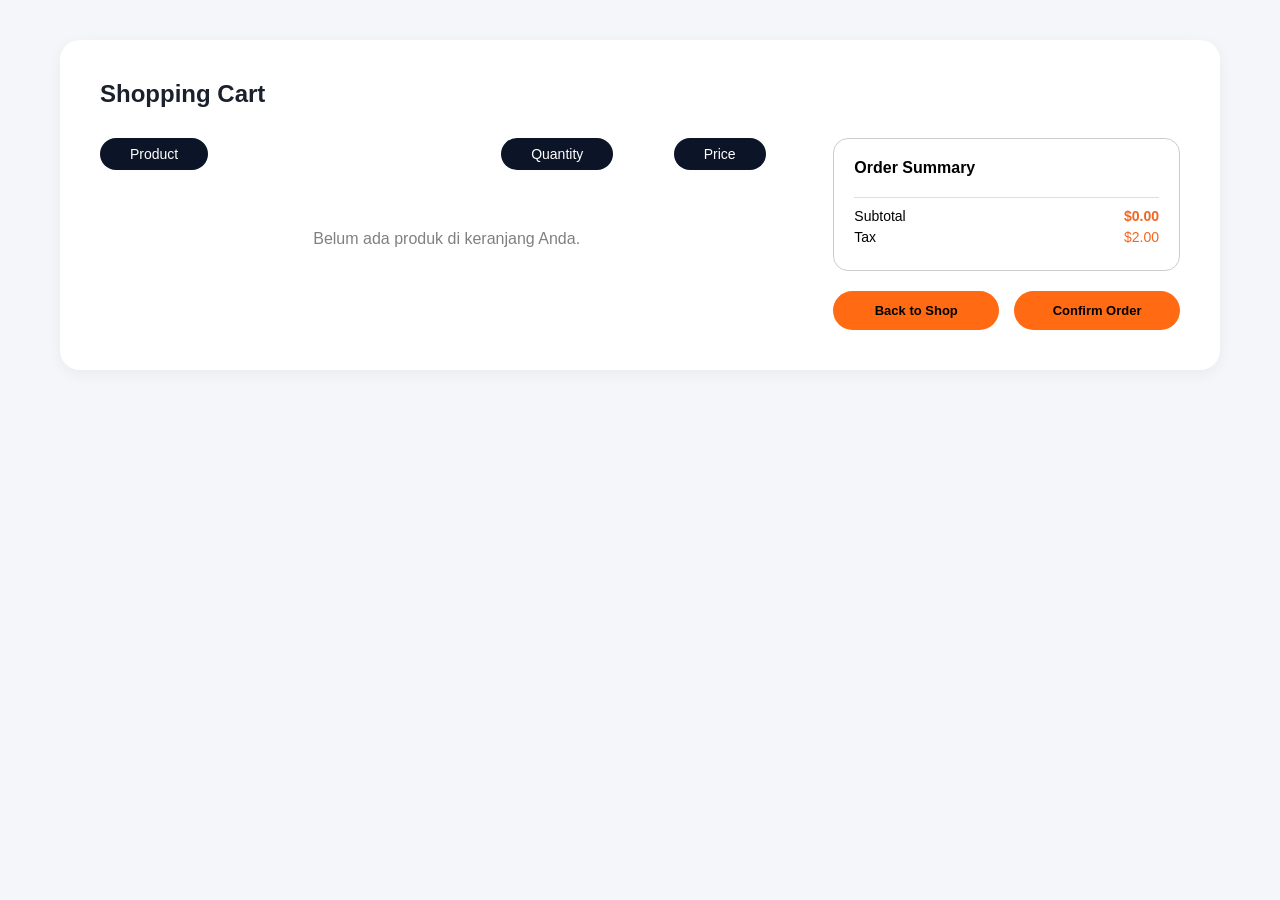
<file: cart.html>
<!DOCTYPE html>
<html lang="en">
<head>
    <meta charset="UTF-8">
    <meta name="viewport" content="width=device-width, initial-scale=1.0">
    <title>Shopping Cart - 98 CAPS</title>
    <link rel="stylesheet" href="style.css"> </head>
<body style="background-color: #f4f6f9;">

    <header class="main-header">
        </header>

    <main class="cart-container">
        <div class="cart-wrapper">
            <h2>Shopping Cart</h2>

            <div class="cart-content-layout">
                <div class="cart-items-section">
                    
                    <div class="cart-table-header">
                        <div class="header-pill">Product</div>
                        <div class="header-pill text-center">Quantity</div>
                        <div class="header-pill text-center">Price</div>
                    </div>

                    <div id="cart-items-list">
                        </div>

                </div>

                <div class="cart-summary-section">
                    <div class="summary-box">
                        <h3>Order Summary</h3>
                        
                        <div id="summary-items-list" class="summary-list">
                            </div>

                        <hr class="summary-divider">

                        <div class="summary-totals">
                            <div class="total-row">
                                <span>Subtotal</span>
                                <span id="summary-subtotal" style="color: #f26522; font-weight: bold;">$0.00</span>
                            </div>
                            <div class="total-row">
                                <span>Tax</span>
                                <span style="color: #f26522;">$2.00</span>
                            </div>
                        </div>
                    </div>

                    <div class="summary-buttons">
                        <button class="btn-back-shop" onclick="window.location.href='index.html'">Back to Shop</button>
                       <button class="btn-confirm-order" onclick="window.location.href='payment.html'">Confirm Order</button>
                    </div>
                </div>
            </div>
        </div>
    </main>

    <script src="script.js"></script>
</body>
</html>
</file>
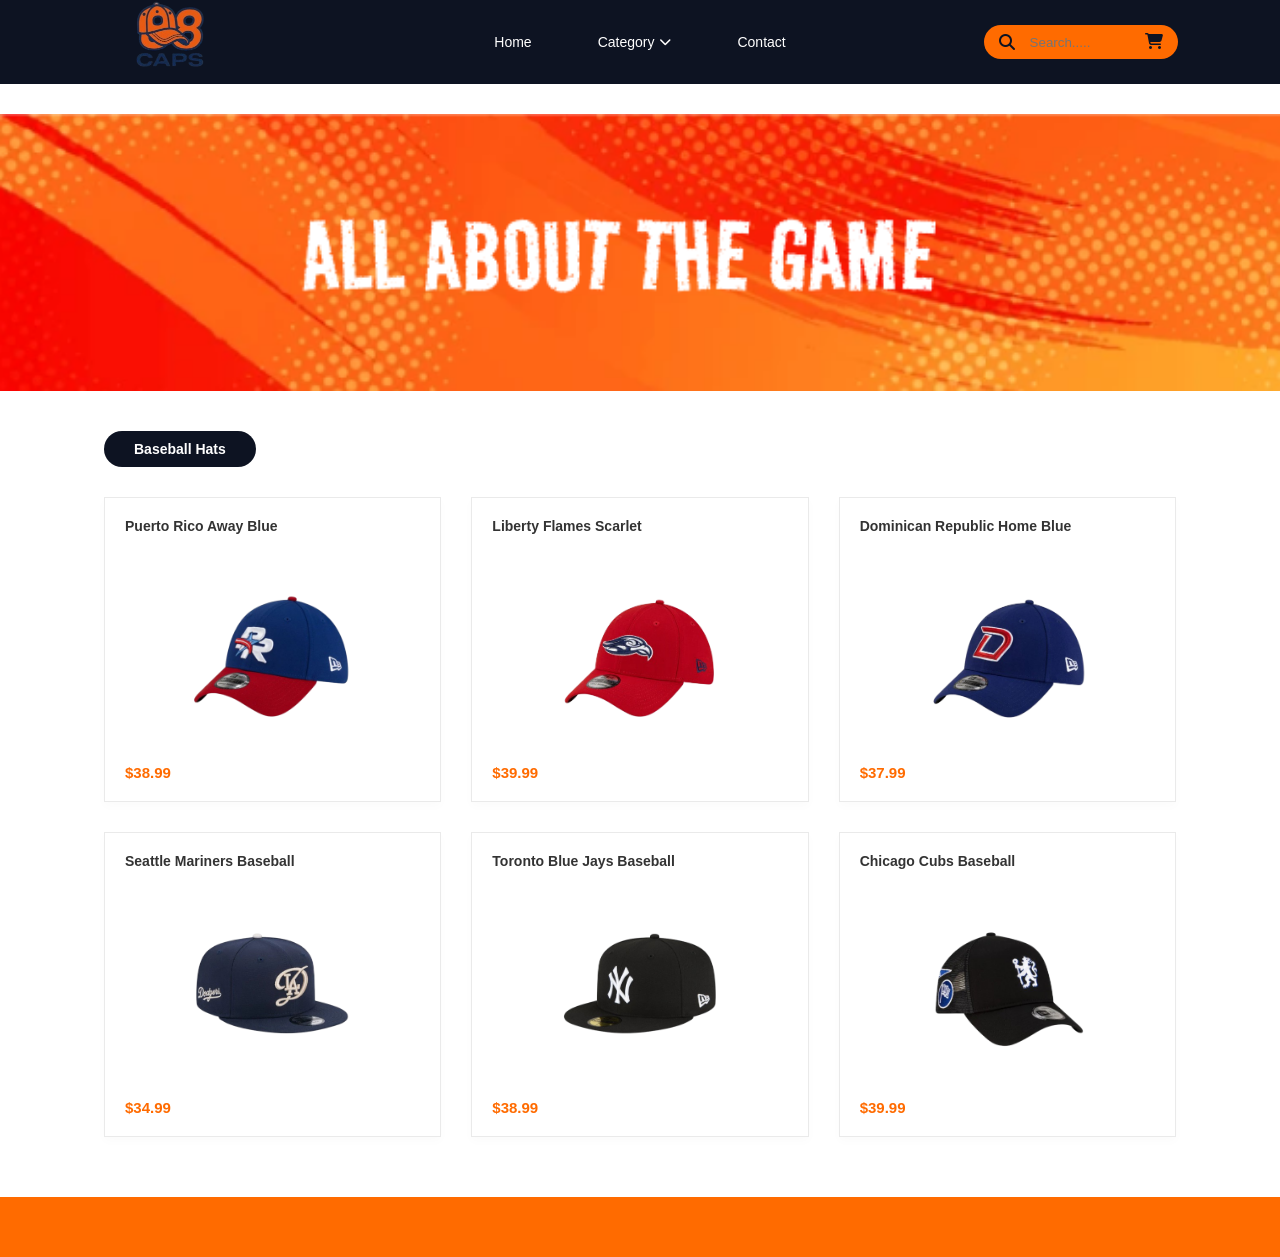
<file: category-baseball.html>
<!DOCTYPE html>
<html lang="en">
<head>
    <meta charset="UTF-8">
    <meta name="viewport" content="width=device-width, initial-scale=1.0">
    <title>Baseball Hats - 98 CAPS</title>
    <link rel="stylesheet" href="style.css">
    <link rel="stylesheet" href="https://cdnjs.cloudflare.com/ajax/libs/font-awesome/6.4.0/css/all.min.css">
</head>
<body style="background-color: #ffffff; margin: 0; padding: 0;">

    <header class="main-header">
        <nav class="navbar" style="background-color: #0d1322; display: flex; justify-content: space-between; align-items: center; padding: 15px 8%; position: relative; z-index: 9999;">
            <div class="logo">
                <a href="index.html">
                    <img src="assets/images/logo.png" alt="98 CAPS" style="height: 50px;">
                </a>
            </div>
            
            <div class="nav-links" style="display: flex; gap: 30px; align-items: center;">
                <a href="index.html" style="color: white; text-decoration: none;">Home</a>
                
                <div class="dropdown" style="position: relative; display: inline-block;">
                    <a href="#" style="color: white; text-decoration: none; cursor: pointer;">
                        Category <i class="fa-solid fa-chevron-down" style="font-size: 12px;"></i>
                    </a>
                    <div class="dropdown-content" style="display: none; position: absolute; background-color: #0d1322; min-width: 150px; z-index: 999; top: 100%; left: 0; padding: 10px 0;">
                        <a href="category-snapback.html" style="color: white; padding: 10px 15px; text-decoration: none; display: block; transition: color 0.2s;">Snapback Hats</a>
                        <a href="category-trucker.html" style="color: white; padding: 10px 15px; text-decoration: none; display: block; transition: color 0.2s;">Trucker Hats</a>
                        <a href="category-baseball.html" style="color: white; padding: 10px 15px; text-decoration: none; display: block; transition: color 0.2s;">Baseball Hats</a>
                    </div>
                </div>
                
                <a href="#" style="color: white; text-decoration: none;">Contact</a>
            </div>
            
            <div class="search-cart-container" style="background-color: #ff6b00; padding: 8px 15px; border-radius: 25px; display: flex; align-items: center; gap: 15px;">
                <i class="fa-solid fa-magnifying-glass" style="color: #0d1322;"></i>
                <input type="text" placeholder="Search....." style="background: transparent; border: none; outline: none; color: #0d1322; width: 100px;">
                <a href="cart.html" style="color: #0d1322;"><i class="fa-solid fa-cart-shopping"></i></a>
            </div>
        </nav>
    </header>

    <div class="banner-kategori">
        <img src="assets/images/banner-baseball.png" alt="Baseball Hats Banner">
    </div>

    <main class="kategori-container">
        <div class="badge-kategori">Baseball Hats</div>

        <div class="product-grid">
            
            <div class="product-card" onclick="goToDetail(21)">
                <h3 class="product-title">Puerto Rico Away Blue</h3>
                <div class="product-img-wrapper">
                    <img src="assets/images/rr.png" alt="Braves" class="img-main">
                    <img src="assets/images/rr-model.png" alt="Braves Model" class="img-hover">
                </div>
                <p class="product-price">$38.99</p>
            </div>

            <div class="product-card" onclick="goToDetail(22)">
                <h3 class="product-title">Liberty Flames Scarlet</h3>
                <div class="product-img-wrapper">
                    <img src="assets/images/flame.png" alt="Astros" class="img-main">
                    <img src="assets/images/flame-model.png" alt="Astros Model" class="img-hover">
                </div>
                <p class="product-price">$39.99</p>
            </div>

            <div class="product-card" onclick="goToDetail(23)">
                <h3 class="product-title">Dominican Republic Home Blue</h3>
                <div class="product-img-wrapper">
                    <img src="assets/images/d.png" alt="Rangers" class="img-main">
                    <img src="assets/images/d-model.png" alt="Rangers Model" class="img-hover">
                </div>
                <p class="product-price">$37.99</p>
            </div>

            <div class="product-card" onclick="goToDetail(24)">
                <h3 class="product-title">Seattle Mariners Baseball</h3>
                <div class="product-img-wrapper">
                    <img src="assets/images/dodgers.png" alt="Mariners" class="img-main">
                    <img src="assets/images/dodgers-model.png" alt="Mariners Model" class="img-hover">
                </div>
                <p class="product-price">$34.99</p>
            </div>

            <div class="product-card" onclick="goToDetail(25)">
                <h3 class="product-title">Toronto Blue Jays Baseball</h3>
                <div class="product-img-wrapper">
                    <img src="assets/images/yankees-bw.png" alt="Blue Jays" class="img-main">
                    <img src="assets/images/yankees-model.png" alt="Blue Jays Model" class="img-hover">
                </div>
                <p class="product-price">$38.99</p>
            </div>

            <div class="product-card" onclick="goToDetail(26)">
                <h3 class="product-title">Chicago Cubs Baseball</h3>
                <div class="product-img-wrapper">
                    <img src="assets/images/chelsea.png" alt="Cubs" class="img-main">
                    <img src="assets/images/chelsea-model.png" alt="Cubs Model" class="img-hover">
                </div>
                <p class="product-price">$39.99</p>
            </div>

        </div>
    </main>

    <div class="bottom-bar"></div>

    <script src="script.js"></script>

    <script>
        const dropdown = document.querySelector('.dropdown');
        const dropdownContent = document.querySelector('.dropdown-content');

        dropdown.addEventListener('mouseenter', () => dropdownContent.style.display = 'block');
        dropdown.addEventListener('mouseleave', () => dropdownContent.style.display = 'none');
        
        const dropdownLinks = document.querySelectorAll('.dropdown-content a');
        dropdownLinks.forEach(link => {
            link.addEventListener('mouseenter', () => {
                link.style.color = '#ff6b00';
            });
            link.addEventListener('mouseleave', () => {
                link.style.color = '#ffffff';
            });
        });
    </script>
</body>
</html>
</file>
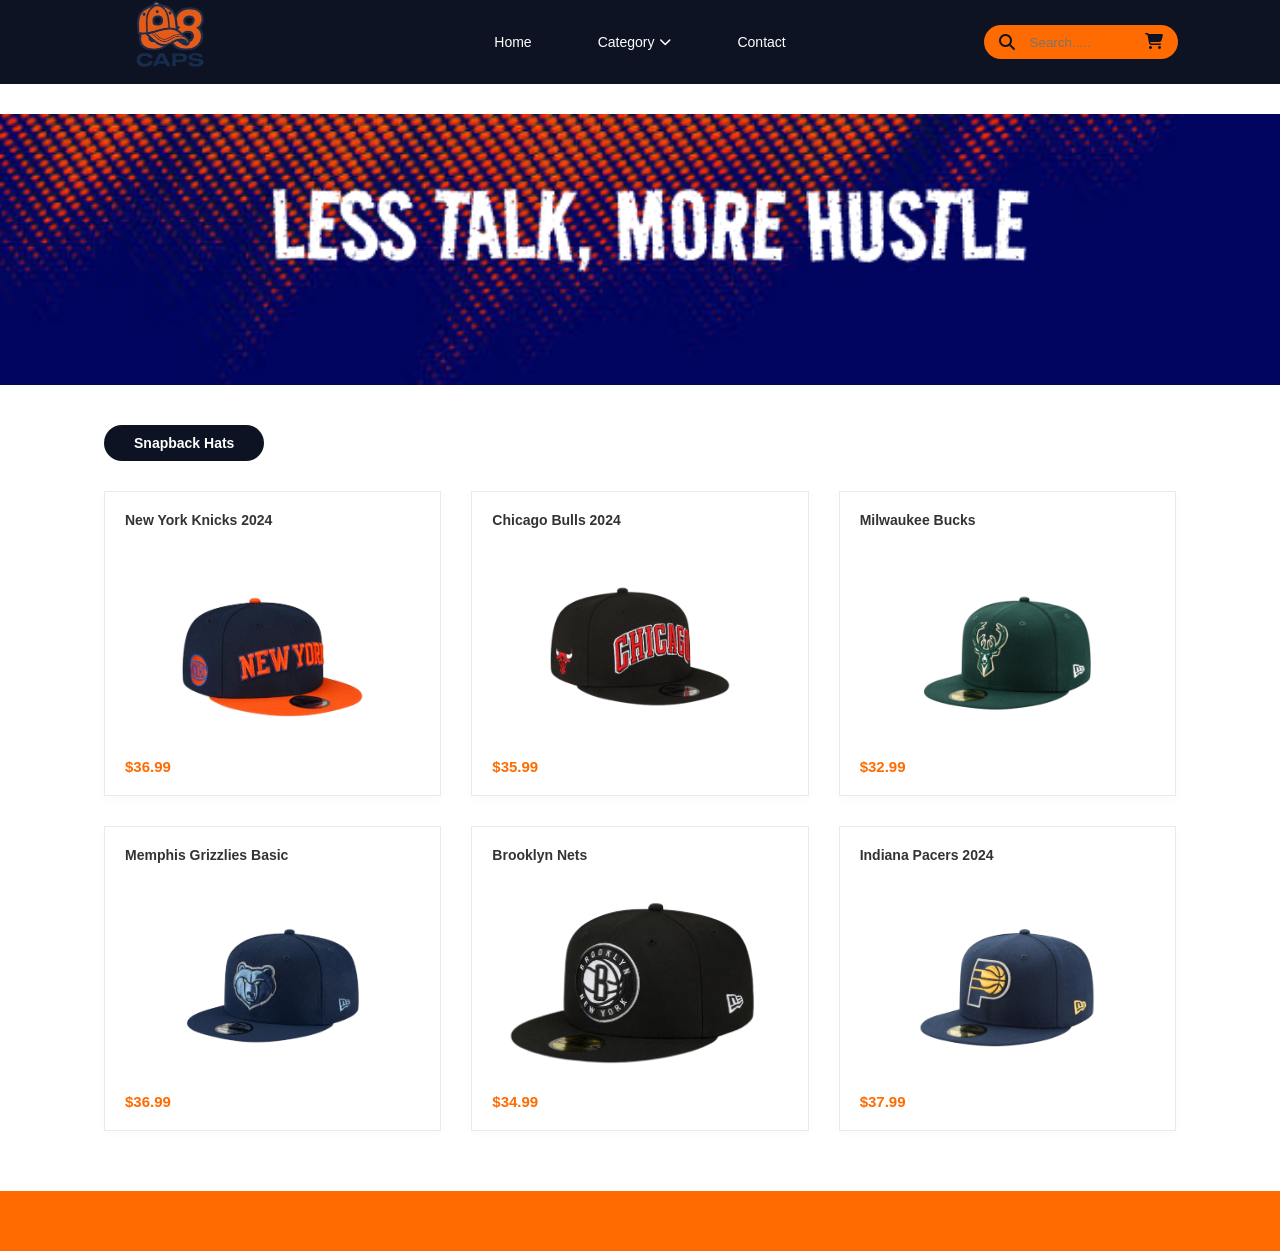
<file: category-snapback.html>
<!DOCTYPE html>
<html lang="en">
<head>
    <meta charset="UTF-8">
    <meta name="viewport" content="width=device-width, initial-scale=1.0">
    <title>Snapback Hats - 98 CAPS</title>
    <link rel="stylesheet" href="style.css">
    <link rel="stylesheet" href="https://cdnjs.cloudflare.com/ajax/libs/font-awesome/6.4.0/css/all.min.css">
</head>
<body style="background-color: #ffffff; margin: 0; padding: 0;">

    <header class="main-header">
        <nav class="navbar" style="background-color: #0d1322; display: flex; justify-content: space-between; align-items: center; padding: 15px 8%; position: relative; z-index: 9999;">
            <div class="logo">
                <a href="index.html">
                    <img src="assets/images/logo.png" alt="98 CAPS" style="height: 50px;">
                </a>
            </div>
            
            <div class="nav-links" style="display: flex; gap: 30px; align-items: center;">
                <a href="index.html" style="color: white; text-decoration: none;">Home</a>
                
                <div class="dropdown" style="position: relative; display: inline-block;">
                    <a href="#" style="color: white; text-decoration: none; cursor: pointer;">
                        Category <i class="fa-solid fa-chevron-down" style="font-size: 12px;"></i>
                    </a>
                    <div class="dropdown-content" style="display: none; position: absolute; background-color: #0d1322; min-width: 150px; z-index: 999; top: 100%; left: 0; padding: 10px 0;">
                        <a href="category-snapback.html" style="color: white; padding: 10px 15px; text-decoration: none; display: block; transition: color 0.2s;">Snapback Hats</a>
                        <a href="category-trucker.html" style="color: white; padding: 10px 15px; text-decoration: none; display: block; transition: color 0.2s;">Trucker Hats</a>
                        <a href="category-baseball.html" style="color: white; padding: 10px 15px; text-decoration: none; display: block; transition: color 0.2s;">Baseball Hats</a>
                    </div>
                </div>
                
                <a href="#" style="color: white; text-decoration: none;">Contact</a>
            </div>
            
            <div class="search-cart-container" style="background-color: #ff6b00; padding: 8px 15px; border-radius: 25px; display: flex; align-items: center; gap: 15px;">
                <i class="fa-solid fa-magnifying-glass" style="color: #0d1322;"></i>
                <input type="text" placeholder="Search....." style="background: transparent; border: none; outline: none; color: #0d1322; width: 100px;">
                <a href="cart.html" style="color: #0d1322;"><i class="fa-solid fa-cart-shopping"></i></a>
            </div>
        </nav>
    </header>

    <div class="banner-kategori">
        <img src="assets/images/banner-hustle.png" alt="Less Talk More Hustle Banner">
    </div>

    <main class="kategori-container">
        <div class="badge-kategori">Snapback Hats</div>

        <div class="product-grid">
            
            <div class="product-card" onclick="goToDetail(10)">
                <h3 class="product-title">New York Knicks 2024</h3>
                <div class="product-img-wrapper">
                    <img src="assets/images/knicks.png" alt="Knicks" class="img-main">
                    <img src="assets/images/knicks-model.png" alt="Knicks Model" class="img-hover">
                </div>
                <p class="product-price">$36.99</p>
            </div>

            <div class="product-card" onclick="goToDetail(11)">
                <h3 class="product-title">Chicago Bulls 2024</h3>
                <div class="product-img-wrapper">
                    <img src="assets/images/bulls2024.png" alt="Bulls" class="img-main">
                    <img src="assets/images/bulls2024-model.png" alt="Bulls Model" class="img-hover">
                </div>
                <p class="product-price">$35.99</p>
            </div>

            <div class="product-card" onclick="goToDetail(12)">
                <h3 class="product-title">Milwaukee Bucks</h3>
                <div class="product-img-wrapper">
                    <img src="assets/images/bucks.png" alt="Bucks" class="img-main">
                    <img src="assets/images/bucks-model.png" alt="Bucks Model" class="img-hover">
                </div>
                <p class="product-price">$32.99</p>
            </div>

            <div class="product-card" onclick="goToDetail(13)">
                <h3 class="product-title">Memphis Grizzlies Basic</h3>
                <div class="product-img-wrapper">
                    <img src="assets/images/grizzlies.png" alt="Grizzlies" class="img-main">
                    <img src="assets/images/grizzlies-model.png" alt="Grizzlies Model" class="img-hover">
                </div>
                <p class="product-price">$36.99</p>
            </div>

            <div class="product-card" onclick="goToDetail(14)">
                <h3 class="product-title">Brooklyn Nets</h3>
                <div class="product-img-wrapper">
                    <img src="assets/images/nets.png" alt="Nets" class="img-main">
                    <img src="assets/images/nets-model.png" alt="Nets Model" class="img-hover">
                </div>
                <p class="product-price">$34.99</p>
            </div>

            <div class="product-card" onclick="goToDetail(15)">
                <h3 class="product-title">Indiana Pacers 2024</h3>
                <div class="product-img-wrapper">
                    <img src="assets/images/pacers.png" alt="Pacers" class="img-main">
                    <img src="assets/images/pacers-model.png" alt="Pacers Model" class="img-hover">
                </div>
                <p class="product-price">$37.99</p>
            </div>

        </div>
    </main>

    <div class="bottom-bar"></div>

    <script src="script.js"></script>

    <script>
        const dropdown = document.querySelector('.dropdown');
        const dropdownContent = document.querySelector('.dropdown-content');

        dropdown.addEventListener('mouseenter', () => dropdownContent.style.display = 'block');
        dropdown.addEventListener('mouseleave', () => dropdownContent.style.display = 'none');
        
        // CSS Hover Dropdown Simple via JS
        const dropdownLinks = document.querySelectorAll('.dropdown-content a');
        dropdownLinks.forEach(link => {
            link.addEventListener('mouseenter', () => {
                link.style.color = '#ff6b00'; // Berubah jadi oranye
            });
            link.addEventListener('mouseleave', () => {
                link.style.color = '#ffffff'; // Kembali putih
            });
        });
    </script>
</body>
</html>
</file>
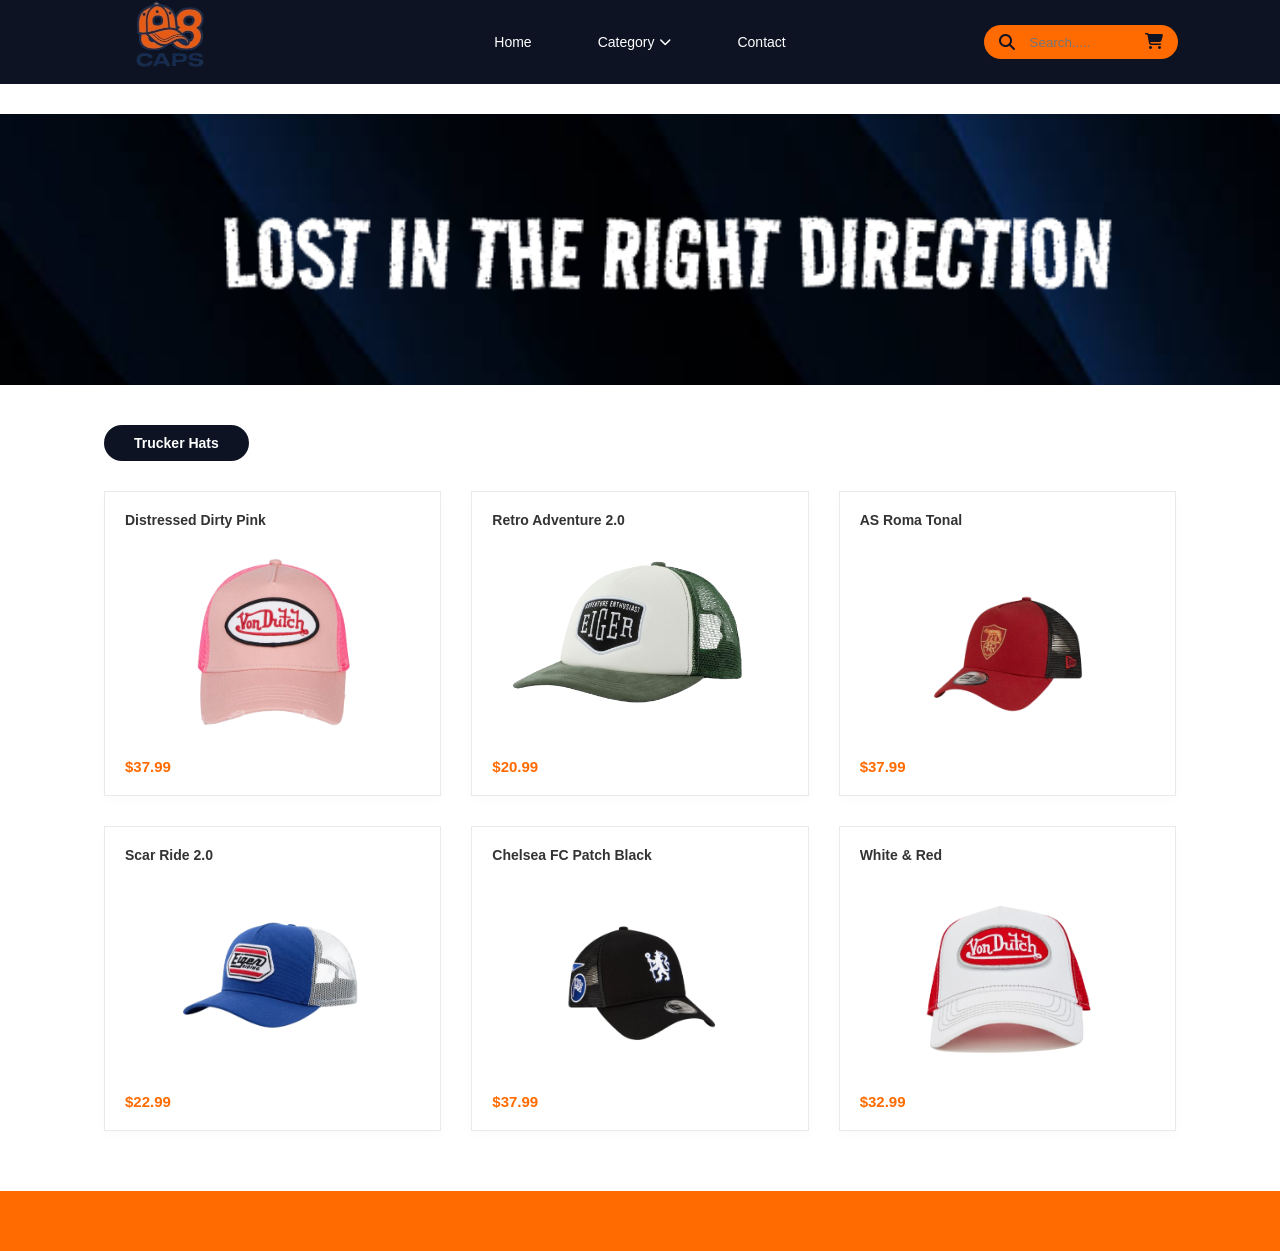
<file: category-trucker.html>
<!DOCTYPE html>
<html lang="en">
<head>
    <meta charset="UTF-8">
    <meta name="viewport" content="width=device-width, initial-scale=1.0">
    <title>Trucker Hats - 98 CAPS</title>
    <link rel="stylesheet" href="style.css">
    <link rel="stylesheet" href="https://cdnjs.cloudflare.com/ajax/libs/font-awesome/6.4.0/css/all.min.css">
</head>
<body style="background-color: #ffffff; margin: 0; padding: 0;">

    <header class="main-header">
        <nav class="navbar" style="background-color: #0d1322; display: flex; justify-content: space-between; align-items: center; padding: 15px 8%; position: relative; z-index: 9999;">
            <div class="logo">
                <a href="index.html">
                    <img src="assets/images/logo.png" alt="98 CAPS" style="height: 50px;">
                </a>
            </div>
            
            <div class="nav-links" style="display: flex; gap: 30px; align-items: center;">
                <a href="index.html" style="color: white; text-decoration: none;">Home</a>
                
                <div class="dropdown" style="position: relative; display: inline-block;">
                    <a href="#" style="color: white; text-decoration: none; cursor: pointer;">
                        Category <i class="fa-solid fa-chevron-down" style="font-size: 12px;"></i>
                    </a>
                    <div class="dropdown-content" style="display: none; position: absolute; background-color: #0d1322; min-width: 150px; z-index: 999; top: 100%; left: 0; padding: 10px 0;">
                        <a href="category-snapback.html" style="color: white; padding: 10px 15px; text-decoration: none; display: block; transition: color 0.2s;">Snapback Hats</a>
                        <a href="category-trucker.html" style="color: white; padding: 10px 15px; text-decoration: none; display: block; transition: color 0.2s;">Trucker Hats</a>
                        <a href="category-baseball.html" style="color: white; padding: 10px 15px; text-decoration: none; display: block; transition: color 0.2s;">Baseball Hats</a>
                    </div>
                </div>
                
                <a href="#" style="color: white; text-decoration: none;">Contact</a>
            </div>
            
            <div class="search-cart-container" style="background-color: #ff6b00; padding: 8px 15px; border-radius: 25px; display: flex; align-items: center; gap: 15px;">
                <i class="fa-solid fa-magnifying-glass" style="color: #0d1322;"></i>
                <input type="text" placeholder="Search....." style="background: transparent; border: none; outline: none; color: #0d1322; width: 100px;">
                <a href="cart.html" style="color: #0d1322;"><i class="fa-solid fa-cart-shopping"></i></a>
            </div>
        </nav>
    </header>

    <div class="banner-kategori">
        <img src="assets/images/banner-trucker.png" alt="Trucker Hats Banner">
    </div>

    <main class="kategori-container">
        <div class="badge-kategori">Trucker Hats</div>

        <div class="product-grid">
            
            <div class="product-card" onclick="goToDetail(15)">
                <h3 class="product-title">Distressed Dirty Pink</h3>
                <div class="product-img-wrapper">
                    <img src="assets/images/vondutch-pink.png" alt="Dodgers" class="img-main">
                    <img src="assets/images/vondutch-pink-model.png" alt="Dodgers Model" class="img-hover">
                </div>
                <p class="product-price">$37.99</p>
            </div>

            <div class="product-card" onclick="goToDetail(16)">
                <h3 class="product-title">Retro Adventure 2.0</h3>
                <div class="product-img-wrapper">
                    <img src="assets/images/eiger-hijau.png" alt="Yankees" class="img-main">
                    <img src="assets/images/eiger-hijau-model.png" alt="Yankees Model" class="img-hover">
                </div>
                <p class="product-price">$20.99</p>
            </div>

            <div class="product-card" onclick="goToDetail(17)">
                <h3 class="product-title">AS Roma Tonal</h3>
                <div class="product-img-wrapper">
                    <img src="assets/images/roma.png" alt="Red Sox" class="img-main">
                    <img src="assets/images/roma-model.png" alt="Red Sox Model" class="img-hover">
                </div>
                <p class="product-price">$37.99</p>
            </div>

            <div class="product-card" onclick="goToDetail(18)">
                <h3 class="product-title">Scar Ride 2.0</h3>
                <div class="product-img-wrapper">
                    <img src="assets/images/eiger-biru.png" alt="Heat" class="img-main">
                    <img src="assets/images/eiger-biru-model.png" alt="Heat Model" class="img-hover">
                </div>
                <p class="product-price">$22.99</p>
            </div>

            <div class="product-card" onclick="goToDetail(19)">
                <h3 class="product-title">Chelsea FC Patch Black</h3>
                <div class="product-img-wrapper">
                    <img src="assets/images/chelsea.png" alt="Warriors" class="img-main">
                    <img src="assets/images/chelsea-model.png" alt="Warriors Model" class="img-hover">
                </div>
                <p class="product-price">$37.99</p>
            </div>

            <div class="product-card" onclick="goToDetail(20)">
                <h3 class="product-title">White & Red</h3>
                <div class="product-img-wrapper">
                    <img src="assets/images/vondutch-merah.png" alt="Suns" class="img-main">
                    <img src="assets/images/vondutch-merah-model.png" alt="Suns Model" class="img-hover">
                </div>
                <p class="product-price">$32.99</p>
            </div>

        </div>
    </main>

    <div class="bottom-bar"></div>

    <script src="script.js"></script>

    <script>
        const dropdown = document.querySelector('.dropdown');
        const dropdownContent = document.querySelector('.dropdown-content');

        dropdown.addEventListener('mouseenter', () => dropdownContent.style.display = 'block');
        dropdown.addEventListener('mouseleave', () => dropdownContent.style.display = 'none');
        
        const dropdownLinks = document.querySelectorAll('.dropdown-content a');
        dropdownLinks.forEach(link => {
            link.addEventListener('mouseenter', () => {
                link.style.color = '#ff6b00';
            });
            link.addEventListener('mouseleave', () => {
                link.style.color = '#ffffff';
            });
        });
    </script>
</body>
</html>
</file>
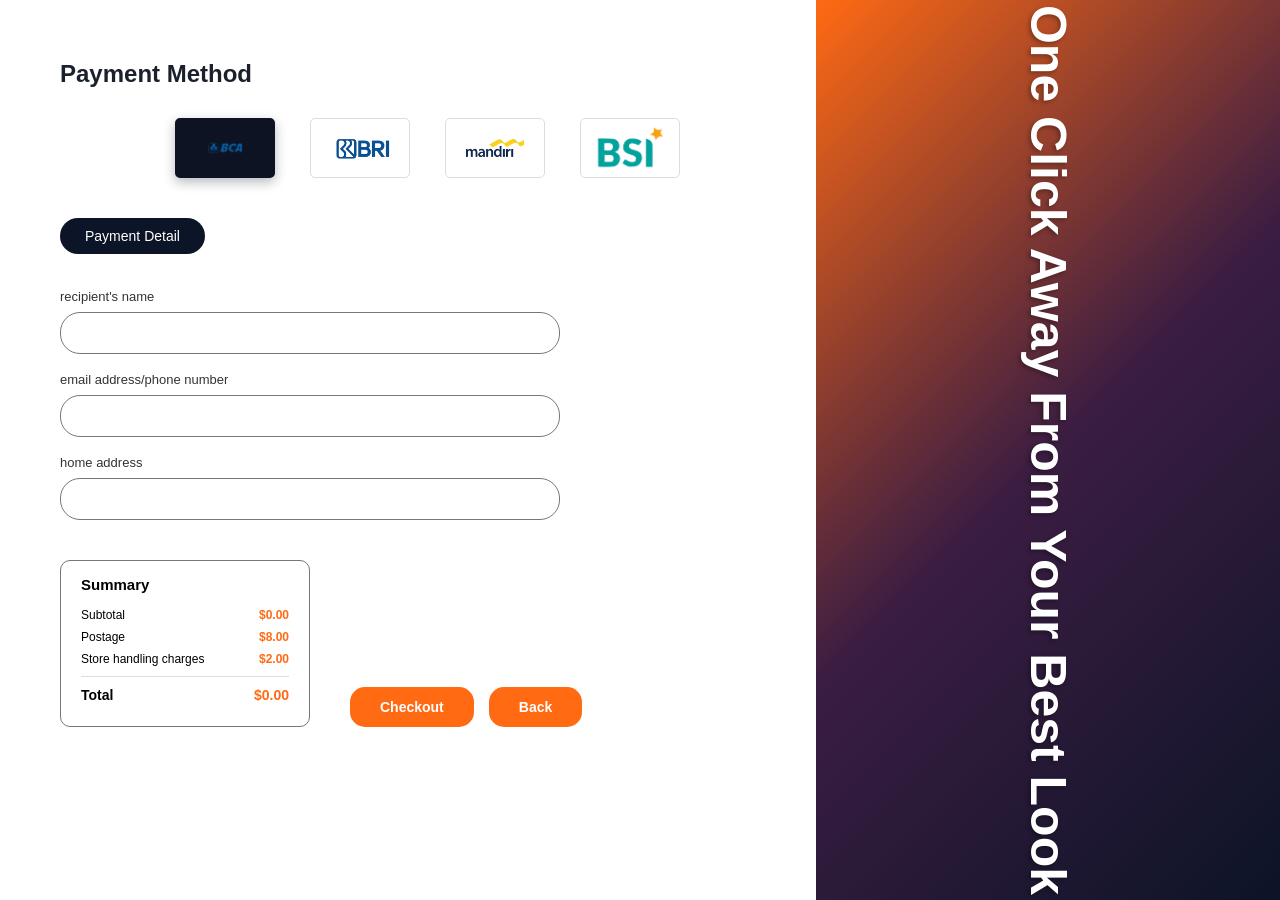
<file: payment.html>
<!DOCTYPE html>
<html lang="en">
<head>
    <meta charset="UTF-8">
    <meta name="viewport" content="width=device-width, initial-scale=1.0">
    <title>Payment Method - 98 CAPS</title>
    <link rel="stylesheet" href="style.css">
</head>
<body class="payment-body">

    <div class="checkout-container">
        <div class="checkout-left">
            <h2>Payment Method</h2>
            
            <div class="payment-logos">
                <div class="bank-btn active">
                    <img src="assets/images/bca.png" alt="BCA" onerror="this.outerHTML='<b>BCA</b>'">
                </div>
                <div class="bank-btn">
                    <img src="assets/images/bri.png" alt="BRI" onerror="this.outerHTML='<b>BRI</b>'">
                </div>
                <div class="bank-btn">
                    <img src="assets/images/mandiri.png" alt="Mandiri" onerror="this.outerHTML='<b>Mandiri</b>'">
                </div>
                <div class="bank-btn">
                    <img src="assets/images/bsi.png" alt="BSI" onerror="this.outerHTML='<b>BSI</b>'">
                </div>
            </div>

            <div class="payment-detail-badge">Payment Detail</div>

            <form class="checkout-form">
                <label>recipient's name</label>
                <input type="text" id="rec-name">
                
                <label>email address/phone number</label>
                <input type="text" id="rec-contact">
                
                <label>home address</label>
                <input type="text" id="rec-address">
            </form>

            <div class="checkout-bottom-row">
                <div class="checkout-summary">
                    <h4>Summary</h4>
                    <div class="summary-line">
                        <span>Subtotal</span>
                        <span id="checkout-subtotal" class="text-orange">$0.00</span>
                    </div>
                    <div class="summary-line">
                        <span>Postage</span>
                        <span class="text-orange">$8.00</span>
                    </div>
                    <div class="summary-line">
                        <span>Store handling charges</span>
                        <span class="text-orange">$2.00</span>
                    </div>
                    <hr class="summary-divider">
                    <div class="summary-line total-line">
                        <span>Total</span>
                        <span id="checkout-total" class="text-orange">$0.00</span>
                    </div>
                </div>

                <div class="checkout-actions">
                    <button class="btn-checkout" id="btn-process-checkout">Checkout</button>
                    <button class="btn-back" onclick="window.location.href='cart.html'">Back</button>
                </div>
            </div>
        </div>

        <div class="checkout-right">
            <div class="rotated-text">One Click Away From Your Best Look</div>
        </div>
    </div>

    <script src="script.js"></script>
</body>
</html>
</file>
<file: style.css>
/* --- RESET & GOALS --- */
* {
    margin: 0;
    padding: 0;
    box-sizing: border-box;
    font-family: 'Segoe UI', Tahoma, Geneva, Verdana, sans-serif;
}

body {
    background-color: #ffffff;
}

:root {
    --navy-blue: #0d1322;
    --orange: #ff6b00;
    --text-dark: #222222;
    --text-light: #888888;
}

/* --- NAVBAR --- */
.navbar {
    background-color: var(--navy-blue);
    display: flex;
    justify-content: space-between;
    align-items: center;
    padding: 15px 8%;
    position: relative;
    z-index: 9999;
}

.logo img {
    height: 40px; 
    transform: scale(2.0); 
    transform-origin: left center; 
}

.nav-links {
    display: flex;
    gap: 95px; 
    position: absolute; 
    left: 50%; 
    transform: translateX(-50%); 
}

.nav-links a {
    color: #ffffff;
    text-decoration: none;
    font-size: 14px;
    font-weight: 500;
    padding: 8px 18px; 
    border-radius: 20px; 
    transition: all 0.3s ease; 
    display: flex;
    align-items: center;
}

.nav-links a i {
    font-size: 10px;
    margin-left: 5px;
    transition: transform 0.3s ease; 
}

.nav-links a:hover, 
.nav-links a.active {
    background-color: var(--orange);
    color: var(--navy-blue); 
    font-weight: bold;
}

.nav-links a:hover i {
    transform: rotate(180deg);
}

.search-cart-pill {
    background-color: var(--orange);
    border-radius: 50px;
    display: flex;
    align-items: center;
    padding: 8px 15px 8px 20px;
}

.search-icon {
    color: var(--navy-blue);
    font-size: 14px;
}

.search-cart-pill input {
    background: transparent;
    border: none;
    color: var(--navy-blue);
    outline: none;
    width: 120px;
    margin-left: 10px;
    font-size: 14px;
}

.search-cart-pill input::placeholder {
    color: var(--navy-blue);
    opacity: 0.7;
}

.cart-icon {
    color: var(--navy-blue);
    font-size: 18px;
    margin-left: 10px;
    text-decoration: none;
}
/* =========================================
   DROPDOWN NAVBAR KATEGORI (SIMPEL)
========================================= */
.dropdown {
    position: relative;
    display: inline-block;
}

.dropdown-content {
    display: none;
    position: absolute;
    background-color: var(--navy-blue); /* Mengikuti warna background navbar */
    min-width: 150px;
    z-index: 999;
    top: 100%; 
    left: 0;
    padding: 10px 0; /* Memberi sedikit jarak atas bawah */
}

.dropdown-content a {
    color: #ffffff; /* Teks warna putih agar terbaca di background gelap */
    padding: 10px 15px;
    text-decoration: none;
    display: block;
    font-size: 15px;
    transition: color 0.2s ease-in-out;
}

/* Efek hover yang lebih simpel */
.dropdown-content a:hover {
    background-color: transparent; /* Hilangkan blok warna saat hover */
    color: var(--orange); /* Hanya teksnya yang berubah jadi oranye */
}

/* Munculkan dropdown saat di-hover */
.dropdown:hover .dropdown-content {
    display: block;
}

/* --- HERO SECTION --- */
.hero {
    background-color: #c4c4c4;
    background-image: 
        linear-gradient(to bottom, rgba(13, 19, 34, 0) 65%, #0d1322 100%), 
        url('assets/images/hero-bg.png');
    background-size: 100% 100%, contain;
    background-position: center bottom, center bottom;
    background-repeat: no-repeat, no-repeat;
    height: 400px;
    position: relative;
    display: flex;
    justify-content: center;
}

.hero-container {
    width: 80%;
    position: relative;
}

.hero-text {
    color: var(--navy-blue);
    font-size: 4.5rem; 
    font-weight: 900;
    text-transform: uppercase;
    position: absolute;
    width: 100%;
    height: 100%;
}

.text-upgrade {
    position: absolute;
    top: 40px; 
    left: 0;
}

.text-headwear {
    position: absolute;
    top: 40px; 
    right: 0;
}

.text-your {
    position: absolute;
    top: 130px; 
    left: 50%;
    transform: translateX(-50%);
}

/* --- PRODUCT SECTION --- */
.product-section {
    padding: 50px 0;
    width: 90%; 
    margin: 0 auto; 
}

.section-title {
    font-size: 16px;
    font-weight: bold;
    color: var(--text-dark);
    margin-bottom: 30px;
    padding-left: 10px;
}

.product-grid {
    display: grid;
    grid-template-columns: repeat(3, 1fr); 
    column-gap: 30px;
    row-gap: 40px;
}

.product-card {
    background: #fff;
    border: 1px solid #f0f0f0;
    padding: 30px 20px; 
    text-align: left; 
    cursor: pointer;
    box-shadow: 0 4px 10px rgba(0,0,0,0.02);
    display: flex;
    flex-direction: column;
}

.product-title {
    font-size: 14px; 
    font-weight: 600;
    color: var(--text-dark);
    margin-bottom: 15px; 
    white-space: nowrap;
    overflow: hidden;
    text-overflow: ellipsis; 
}

/* --- CSS HOVERING GAMBAR MODEL --- */
.card-image-container {
    width: 100%;
    height: 220px; 
    position: relative;
    overflow: hidden; 
    margin-bottom: 25px; 
    align-self: center;
    display: flex;
    justify-content: center;
    align-items: center;
}

.card-image-container img {
    max-width: 90%; 
    height: 100%;
    object-fit: contain; 
    position: absolute; 
    top: 0;
    transition: all 800ms ease-in-out; 
}

.img-product {
    opacity: 1; 
    z-index: 2; 
    transform: scale(1); 
}

.img-model {
    opacity: 0; 
    z-index: 1; 
    transform: scale(1.1); 
}

.product-card:hover .img-product {
    opacity: 0;
    transform: scale(0.9); 
}

.product-card:hover .img-model {
    opacity: 1;
    z-index: 3; 
    transform: scale(1); 
}

.product-card .price {
    font-size: 15px; 
    color: var(--orange);
    font-weight: bold;
    margin-top: auto; 
}

/* --- FOOTER --- */
.footer {
    background-color: var(--navy-blue);
    padding: 50px 10%;
    color: #fff;
}

.footer-container {
    display: flex;
    justify-content: space-between;
    align-items: center;
}

.footer-left p, .footer-right p {
    font-size: 12px;
    margin: 15px 0;
    display: flex;
    align-items: center;
    gap: 15px;
}

.footer-center {
    text-align: center;
    display: flex;
    flex-direction: column;
    align-items: center;
}

.footer-big-logo {
    height: 120px; 
    transform: scale(2.0); 
    margin-bottom: 20px; 
}

.tagline {
    font-size: 14px;
    margin-bottom: 20px;
}

.footer-line {
    width: 100%;
    height: 1px;
    background-color: #333; 
    margin-bottom: 20px;
}

.social-icons {
    display: flex;
    gap: 15px;
}

iconify-icon.footer-icon {
    font-size: 20px; 
    vertical-align: middle;
}

iconify-icon.socmed-icon {
    font-size: 28px; 
    cursor: pointer;
    transition: transform 0.2s ease;
}

iconify-icon.socmed-icon:hover {
    transform: scale(1.1); 
}

/* =========================================
   PRODUCT DETAIL PAGE STYLES
   ========================================= */
.detail-section {
    padding: 60px 10%;
    background-color: #fff;
}

.detail-container {
    display: flex;
    gap: 40px;
    align-items: flex-start;
}

.gallery-thumbnails {
    display: flex;
    flex-direction: column;
    gap: 15px;
    width: 80px;
}

.gallery-thumbnails img {
    width: 100%;
    height: 80px;
    object-fit: contain;
    border: 1px solid #e0e0e0;
    cursor: pointer;
    padding: 5px;
    transition: border 0.3s;
}

.gallery-thumbnails img:hover,
.gallery-thumbnails img.active {
    border: 2px solid var(--navy-blue);
}

.gallery-main {
    flex: 1; 
    position: relative;
    border: 1px solid #e0e0e0;
    display: flex;
    justify-content: center;
    align-items: center;
    padding: 40px;
    height: 500px;
}

.gallery-main img {
    max-width: 80%;
    max-height: 100%;
    object-fit: contain;
}

.nav-arrow {
    position: absolute;
    top: 50%;
    transform: translateY(-50%);
    background: var(--navy-blue);
    color: #fff;
    border: none;
    border-radius: 50%;
    width: 40px;
    height: 40px;
    cursor: pointer;
    font-size: 16px;
}

.left-arrow { left: 20px; }
.right-arrow { right: 20px; }

.product-info {
    width: 350px;
}

.detail-title {
    font-size: 24px;
    color: var(--navy-blue);
    margin-bottom: 5px;
}

.detail-subtitle {
    font-size: 14px;
    color: var(--text-light);
    margin-bottom: 15px;
}

.detail-price {
    font-size: 22px;
    color: var(--orange);
    font-weight: bold;
    margin-bottom: 20px;
}

.divider {
    border: none;
    border-top: 1px solid #e0e0e0;
    margin: 20px 0;
}

.options-row {
    display: flex;
    justify-content: space-between;
    align-items: center;
    margin-bottom: 30px;
}

.size-selector {
    display: flex;
    gap: 10px;
}

.size-btn {
    width: 40px;
    height: 40px;
    background: #fff;
    border: 1px solid #ccc;
    font-weight: bold;
    cursor: pointer;
    transition: all 0.2s;
    border-radius: 8px; 
}

.size-btn.active, .size-btn:hover {
    background: var(--navy-blue);
    color: #fff;
    border-color: var(--navy-blue);
}

.quantity-selector {
    display: flex;
    align-items: center;
    border: 2px solid var(--text-dark);
}

.qty-btn {
    background: transparent;
    border: none;
    padding: 5px 10px;
    cursor: pointer;
    font-size: 14px;
}

.qty-input {
    width: 30px;
    text-align: center;
    border: none;
    background: var(--text-dark);
    color: #ffffff;
    font-weight: bold;
    height: 30px;
}

.action-buttons {
    display: flex;
    flex-direction: column;
    gap: 15px;
}

.action-buttons button {
    width: 100%;
    padding: 15px;
    background: var(--navy-blue);
    color: #FF5F1F;
    border: none;
    border-radius: 25px;
    font-weight: bold;
    cursor: pointer;
    transition: opacity 0.3s;
}

.action-buttons button:hover {
    opacity: 0.9;
}

.accordion-header {
    font-size: 14px;
    font-weight: bold;
    color: var(--text-dark);
    margin-bottom: 10px;
}

.accordion-content {
    font-size: 12px;
    color: var(--text-light);
    line-height: 1.6;
}

.d-flex-between {
    display: flex;
    justify-content: space-between;
    align-items: center;
    cursor: pointer;
}

.toast-notification {
    position: fixed;
    bottom: 30px;
    right: 30px;
    background-color: var(--navy-blue);
    color: #fff;
    padding: 15px 25px;
    border-radius: 10px;
    box-shadow: 0 10px 20px rgba(0,0,0,0.15);
    display: flex;
    align-items: center;
    gap: 12px;
    font-size: 14px;
    z-index: 1000;
    transform: translateX(150%); 
    transition: transform 0.5s cubic-bezier(0.68, -0.55, 0.265, 1.55);
}

.toast-notification.show {
    transform: translateX(0); 
}

/* --- MODAL SIZE GUIDE OVERLAY --- */
.modal-overlay {
    position: fixed;
    top: 0;
    left: 0;
    width: 100%;
    height: 100%;
    background-color: rgba(13, 19, 34, 0.8);
    display: flex;
    justify-content: center;
    align-items: center;
    z-index: 2000;
    opacity: 0;
    visibility: hidden;
    transition: all 0.3s ease-in-out;
}

.modal-overlay.show {
    opacity: 1;
    visibility: visible;
}

.modal-content {
    position: relative;
    background: #fff;
    padding: 10px;
    border-radius: 10px;
    max-width: 90%;
    max-height: 90vh;
    box-shadow: 0 10px 30px rgba(0,0,0,0.5);
    transform: scale(0.8);
    transition: transform 0.3s ease-in-out;
}

.modal-overlay.show .modal-content {
    transform: scale(1);
}

.size-guide-img {
    max-width: 100%;
    max-height: 80vh; 
    display: block;
    border-radius: 5px;
}

.close-modal {
    position: absolute;
    top: -15px;
    right: -15px;
    background: var(--orange);
    color: #fff;
    width: 35px;
    height: 35px;
    border-radius: 50%;
    display: flex;
    justify-content: center;
    align-items: center;
    font-size: 18px;
    cursor: pointer;
    box-shadow: 0 4px 6px rgba(0,0,0,0.2);
    transition: transform 0.2s;
    z-index: 10;
}

.close-modal:hover {
    transform: scale(1.1);
    background: #e65c00;
}

/* =========================================
   CART PAGE STYLES
   ========================================= */
.cart-container {
    max-width: 1200px;
    margin: 40px auto;
    padding: 0 20px;
}

.cart-wrapper {
    background-color: #ffffff;
    border-radius: 20px;
    padding: 40px;
    box-shadow: 0 4px 15px rgba(0,0,0,0.05);
}

.cart-wrapper h2 {
    color: #1a202c;
    margin-bottom: 30px;
    font-size: 24px;
}

.cart-content-layout {
    display: flex;
    gap: 40px;
    align-items: flex-start;
}

.cart-items-section {
    flex: 2;
}

.cart-grid-layout {
    display: grid;
    grid-template-columns: 2.5fr 1fr 1fr;
    gap: 15px;
    align-items: center;
}

.cart-table-header {
    display: grid;
    grid-template-columns: 2.5fr 1fr 1fr;
    gap: 15px;
    margin-bottom: 20px;
}

.header-pill {
    background-color: #0c1427; 
    color: white;
    padding: 8px 30px;
    border-radius: 30px;
    font-size: 14px;
    display: inline-block;
    width: max-content;
}
.text-center { text-align: center; margin: 0 auto; }

.cart-item-row {
    background-color: #ff6a13; 
    border-radius: 12px;
    padding: 15px;
    color: 0A1128;
    margin-bottom: 15px;
}

.item-info {
    display: flex;
    align-items: center;
    gap: 15px;
}

.item-img-box {
    background-color: white;
    width: 60px;
    height: 60px;
    border-radius: 8px;
    display: flex;
    justify-content: center;
    align-items: center;
    padding: 5px;
}

.item-img-box img {
    max-width: 100%;
    max-height: 100%;
    object-fit: contain;
}

.item-details h4 {
    margin: 0 0 5px 0;
    font-size: 14px;
    font-weight: bold;
}

.item-details p {
    margin: 0;
    font-size: 12px;
    opacity: 0.9;
}

.item-qty, .item-price {
    font-weight: bold;
    font-size: 14px;
}

.cart-summary-section {
    flex: 1;
    min-width: 300px;
}

.summary-box {
    border: 1px solid #ccc;
    border-radius: 15px;
    padding: 20px;
    margin-bottom: 20px;
}

.summary-box h3 {
    margin-top: 0;
    font-size: 16px;
    margin-bottom: 20px;
}

.summary-list .summary-item {
    display: flex;
    justify-content: space-between;
    margin-bottom: 10px;
    font-size: 13px;
    font-weight: 500;
}

.summary-list .summary-item span:last-child {
    color: #f26522; 
}

.summary-divider {
    border: 0;
    border-top: 1px solid #ddd;
    margin: 15px 0;
}

.summary-totals .total-row {
    display: flex;
    justify-content: space-between;
    font-size: 14px;
    margin-bottom: 5px;
}

.summary-buttons {
    display: flex;
    gap: 15px;
}

.summary-buttons button {
    flex: 1;
    padding: 12px;
    border-radius: 25px;
    border: none;
    font-weight: bold;
    cursor: pointer;
    font-size: 13px;
    transition: opacity 0.3s ease;
}

.summary-buttons button:hover {
    opacity: 0.8;
}

.btn-back-shop {
    background-color: #ff6a13;
    color: 0A1128;
}

.btn-confirm-order {
    background-color: #ff6a13;
    color: 0A1128;
}

/* =========================================
   PAYMENT / CHECKOUT PAGE STYLES
   ========================================= */
.payment-body {
    background-color: #ffffff;
}

.checkout-container {
    display: flex;
    min-height: 100vh;
}

.checkout-left {
    flex: 6;
    padding: 60px;
    background-color: #ffffff;
}

.checkout-left h2 {
    font-size: 24px;
    margin-bottom: 30px;
    color: #1a202c;
}

.payment-logos {
    display: flex;
    gap: 20px;
    margin-bottom: 40px;
    margin-left: 100px;
}

/* --- PAYMENT BUTTON HOVER FIX --- */
.bank-btn {
    border: 1px solid #ddd;
    width: 100px;
    height: 60px;
    display: flex;
    justify-content: center;
    align-items: center;
    cursor: pointer;
    background-color: white; 
    border-radius: 5px;
    margin-left: 15px; 
    transition: all 0.3s ease-in-out;
    color: #0d1322; 
}

.bank-btn img {
    max-width: 80%;
    max-height: 80%;
    object-fit: contain;
    transition: all 0.3s ease-in-out;
}

.bank-btn:hover {
    background-color: #0d1322; 
    border-color: #0d1322;
    transform: translateY(-3px); 
    box-shadow: 0 4px 12px rgba(13, 19, 34, 0.2);
}

.bank-btn:hover b {
    color: white;
}

.bank-btn.active {
    background-color: #0d1322;
    border-color: #0d1322;
    border-width: 2px;
    box-shadow: 0 4px 12px rgba(13, 19, 34, 0.3);
    transform: translateY(0);
}

.bank-btn.active b {
    color: white;
}

.payment-detail-badge {
    background-color: #0c1427;
    color: white;
    padding: 10px 25px;
    border-radius: 25px;
    display: inline-block;
    margin-bottom: 25px;
    font-size: 14px;
}

.checkout-form {
    display: flex;
    flex-direction: column;
    gap: 8px;
    margin-bottom: 40px;
    max-width: 500px;
}

.checkout-form label {
    font-size: 13px;
    color: #333;
    margin-top: 10px;
}

.checkout-form input {
    padding: 12px 20px;
    border: 1px solid #777;
    border-radius: 20px;
    outline: none;
    font-size: 14px;
}

.checkout-bottom-row {
    display: flex;
    gap: 40px;
    align-items: flex-end;
}

.checkout-summary {
    border: 1px solid #777;
    border-radius: 10px;
    padding: 15px 20px;
    width: 250px;
}

.checkout-summary h4 {
    margin-top: 0;
    font-size: 15px;
    margin-bottom: 15px;
}

.summary-line {
    display: flex;
    justify-content: space-between;
    font-size: 12px;
    margin-bottom: 8px;
    font-weight: 500;
}

.text-orange {
    color: #ff6a13;
    font-weight: bold;
}

.summary-line.total-line {
    font-size: 14px;
    font-weight: bold;
    color: #000;
}

.checkout-actions {
    display: flex;
    gap: 15px;
}

.btn-checkout, .btn-back {
    background-color: #ff6a13;
    color: white;
    border: none;
    padding: 12px 30px;
    border-radius: 15px;
    cursor: pointer;
    font-weight: bold;
    font-size: 14px;
}

.checkout-right {
    flex: 4;
    background: linear-gradient(135deg, #ff6a13 0%, #3b1d42 50%, #0c1427 100%);
    display: flex;
    justify-content: center;
    align-items: center;
    position: relative;
    overflow: hidden;
}

.rotated-text {
    transform: rotate(90deg);
    color: white;
    font-size: 50px;
    font-weight: bold;
    white-space: nowrap;
    text-shadow: 2px 2px 4px rgba(0,0,0,0.3);
}
/* =========================================
   ORDER CONFIRMATION PAGE STYLES (Sesuai Referensi Gambar)
   ========================================= */
.confirmation-section {
    padding: 60px 10%;
    background-color: #ffffff; /* Latar belakang putih seperti di gambar */
}

.confirmation-container {
    max-width: 800px;
    margin: 0 auto;
    text-align: center;
    display: flex;
    flex-direction: column;
    align-items: center;
}

/* Ikon Centang Animasi */
.big-check-icon {
    font-size: 100px;
    color: #28a745; /* Hijau */
    margin-bottom: 30px;
    display: inline-block;
    
    /* Sedikit animasi muncul untuk efek keren */
    animation: popInTick 0.5s cubic-bezier(0.175, 0.885, 0.32, 1.275) forwards;
    transform: scale(0);
}

.conf-title {
    color: #0d1322;
    font-size: 32px;
    font-weight: bold;
    margin-bottom: 20px;
}

.conf-text {
    color: #333;
    font-size: 16px;
    margin-bottom: 10px;
    line-height: 1.6;
}

.conf-small-text {
    color: #777;
    font-size: 14px;
    margin-bottom: 30px;
}

/* Kotak Detail Pesanan */
.order-detail-box {
    border: 1px solid #ccc;
    border-radius: 10px;
    padding: 20px;
    width: 100%;
    max-width: 600px;
    margin-bottom: 40px;
    text-align: left;
    background-color: #ffffff;
}

.order-detail-box h3 {
    margin-top: 0;
    font-size: 16px;
    margin-bottom: 20px;
    color: #0d1322;
}

/* --- KARTU PRODUK ORANYE DI HALAMAN KONFIRMASI (Lebih Kecil) --- */
.conf-item-row {
    background-color: #ff6a13; /* Oranye */
    border-radius: 8px; /* Lebih kecil dari 12px */
    padding: 10px; /* Lebih kecil dari 15px */
    color: #0a1128;
    margin-bottom: 10px;
    display: grid;
    grid-template-columns: 2fr 1fr;
    gap: 10px;
    align-items: center;
}

.conf-item-info {
    display: flex;
    align-items: center;
    gap: 10px;
}

.conf-item-img-box {
    background-color: white;
    width: 45px; /* Lebih kecil dari 60px */
    height: 45px; /* Lebih kecil dari 60px */
    border-radius: 6px;
    display: flex;
    justify-content: center;
    align-items: center;
    padding: 3px;
}

.conf-item-img-box img {
    max-width: 100%;
    max-height: 100%;
    object-fit: contain;
}

.conf-item-details h4 {
    margin: 0 0 3px 0;
    font-size: 12px; /* Lebih kecil dari 14px */
    font-weight: bold;
}

.conf-item-details p {
    margin: 0;
    font-size: 10px; /* Lebih kecil dari 12px */
    opacity: 0.9;
}

.conf-item-price {
    font-weight: bold;
    font-size: 12px; /* Lebih kecil dari 14px */
    text-align: right;
    padding-right: 10px;
}

/* Garis pembatas abu-abu di antara produk */
.conf-divider {
    border: 0;
    border-top: 1px solid #ddd;
    margin: 10px 0;
}

/* Summary di Bawah Kotak */
.order-summary-totals {
    border-top: 1px solid #eee;
    padding-top: 15px;
    margin-top: 20px;
}

.order-summary-totals .total-row {
    display: flex;
    justify-content: space-between;
    font-size: 12px;
    margin-bottom: 5px;
}

.order-summary-totals .price-val {
    color: #ff6a13; /* Oranye */
    font-weight: bold;
}

.grand-total {
    font-size: 14px;
    font-weight: bold;
    color: #0d1322;
    padding-top: 10px;
}

.summary-divider {
    border: 0;
    border-top: 1px solid #ddd;
    margin: 10px 0;
}

/* Tombol Back to Home */
.btn-back-home {
    background-color: #ff6a13;
    color: #0a1128;
    border: none;
    padding: 12px 40px;
    border-radius: 25px;
    cursor: pointer;
    font-weight: bold;
    font-size: 14px;
    transition: opacity 0.3s ease;
}

.btn-back-home:hover {
    opacity: 0.8;
}

/* Animasi untuk Centang */
@keyframes popInTick {
    to {
        transform: scale(1);
    }
    from {
        transform: scale(0);
    }
}
/* =========================================
   CATEGORY PAGE STYLES (Snapback, dll)
========================================= */

/* =========================================
   CATEGORY PAGE STYLES (Sesuai Desain Baru)
========================================= */

/* =========================================
   PENGATURAN BANNER & GRID KATEGORI
========================================= */
.banner-kategori {
    width: 100%;
    display: block;
}

.banner-kategori img {
    width: 100%;
    height: auto;
    display: block;
    margin-top: 30px;
}

.kategori-container {
    max-width: 1200px;
    margin: 40px auto;
    padding: 0 5%;
}

.badge-kategori {
    background-color: var(--navy-blue, #0d1322);
    color: #ffffff;
    padding: 10px 30px;
    border-radius: 30px;
    font-weight: bold;
    font-size: 14px;
    display: inline-block;
    margin-bottom: 30px;
}

.product-grid {
    display: grid;
    grid-template-columns: repeat(3, 1fr);
    gap: 30px;
}

/* =========================================
   KARTU PRODUK (SAMA SEPERTI HOME PAGE)
========================================= */
.product-card {
    background: #ffffff;
    border: 1px solid #eaeaea;
    padding: 20px;
    display: flex;
    flex-direction: column;
    cursor: pointer;
    transition: transform 0.3s ease, box-shadow 0.3s ease;
}

.product-card:hover {
    transform: translateY(-5px);
    box-shadow: 0 8px 15px rgba(0,0,0,0.08);
}

.product-title {
    font-size: 14px;
    font-weight: bold;
    color: #333;
    margin: 0 0 15px 0;
    text-align: left;
}

.product-img-wrapper {
    position: relative;
    width: 100%;
    height: 200px;
    margin-bottom: 15px;
}

.product-img-wrapper img {
    position: absolute;
    top: 0;
    left: 0;
    width: 100%;
    height: 100%;
    object-fit: contain;
    transition: opacity 0.3s ease;
}

/* Logic Hover Gambar Model */
.img-hover {
    opacity: 0;
}

.product-card:hover .img-main {
    opacity: 0;
}

.product-card:hover .img-hover {
    opacity: 1;
}

.product-price {
    color: var(--orange, #ff6b00);
    font-weight: bold;
    font-size: 15px;
    margin: auto 0 0 0; /* Auto margin mendorong harga ke paling bawah */
    text-align: left;
}

.bottom-bar {
    width: 100%;
    height: 60px;
    background-color: var(--orange, #ff6b00);
    margin-top: 60px;
}
</file>
